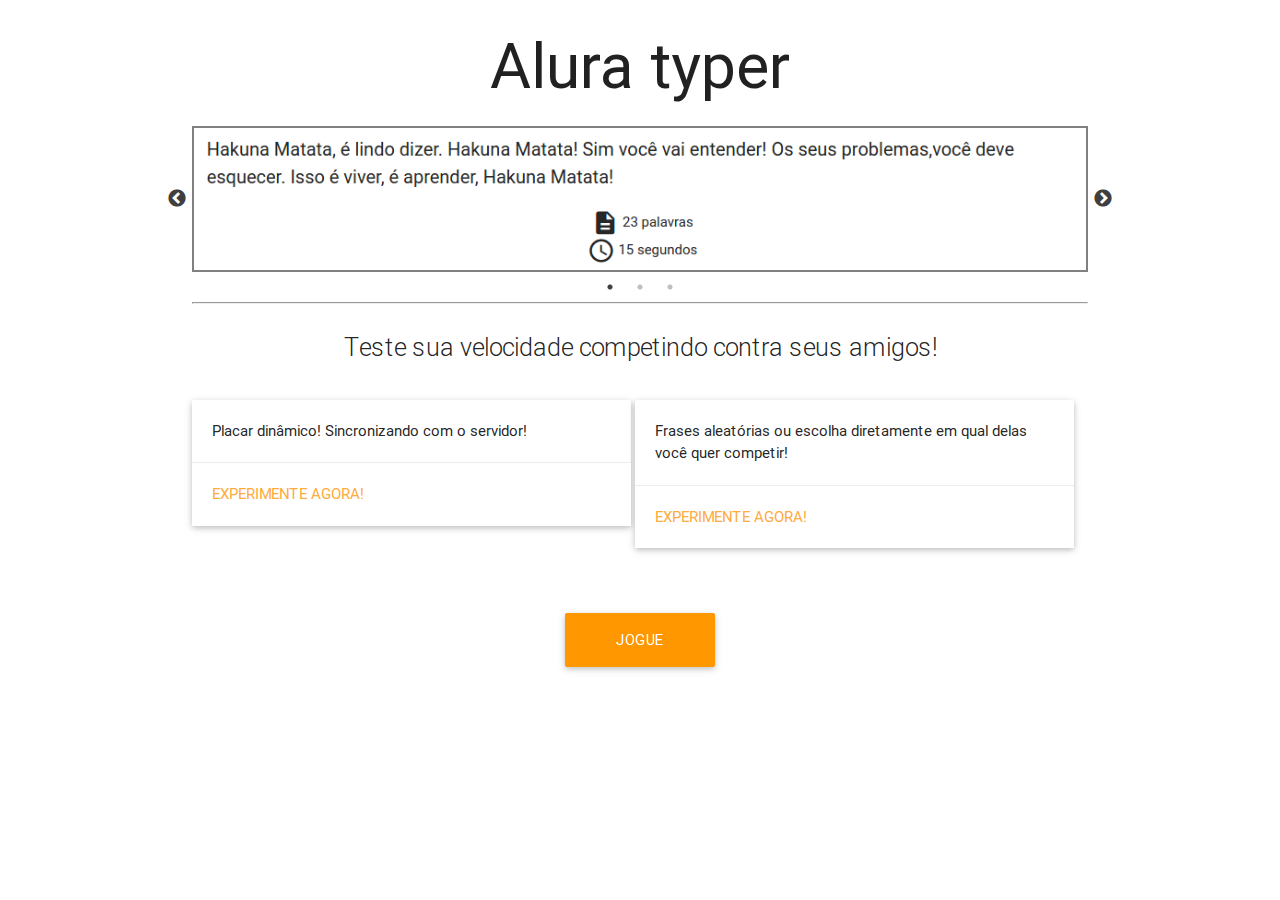
<file: public/index.html>
<!DOCTYPE html>
<html lang="en">
<head>
    <meta charset="UTF-8">
    <title>Alura Typer</title>
    <!--Import materialize.css-->
    <link rel="stylesheet" href="css/libs/materialize.min.css">
    <!-- Import Google Material Icons -->
    <link href="css/libs/google-fonts.css" rel="stylesheet">

    <link rel="stylesheet" type="text/css" href="slick/slick.css"/>

  <link rel="stylesheet" type="text/css" href="slick/slick-theme.css"/>

    <link href="css/index.css" rel="stylesheet">

</head>
<body>
    <section class="container">
        <h1 class="center titulo header">Alura typer</h1>
        <div class="slider">
            <img src="img/slide1.png" class="imagem-jogo">
            <img src="img/slide2.png" class="imagem-jogo">
            <img src="img/slide3.png" class="imagem-jogo">
        </div>
        <hr>
        <p class="flow-text center">Teste sua velocidade competindo contra seus amigos!</p>
        <div class="card">
           <div class="card-image">
             <!-- <img src="images/sample-1.jpg"> -->
           </div>
           <div class="card-content">
             <p>Placar dinâmico! Sincronizando com o servidor!</p>
           </div>
           <div class="card-action">
             <a href="principal.html">Experimente agora!</a>
           </div>
         </div>
         <div class="card">
           <div class="card-image">
             <!-- <img src="img/sl.jpg"> -->
           </div>
           <div class="card-content">
             <p>Frases aleatórias ou escolha diretamente em qual delas você quer competir!</p>
           </div>
           <div class="card-action">
             <a href="principal.html">Experimente agora!</a>
           </div>
         </div>

         <a class="waves-effect waves-light btn-large orange" id="botao-jogue" href="principal.html">Jogue agora!</a>

    </section>

    <script src="js/jquery.js"></script>
    <script src="slick/slick.min.js"></script>
    <script src="js/slider.js"></script>


</body>
</html>
</file>
<file: public/css/libs/google-fonts.css>
/* fallback */
@font-face {
  font-family: 'Material Icons';
  font-style: normal;
  font-weight: 400;
  src: local('../../fonts/Material Icons'), local('../../fonts/MaterialIcons-Regular'), url(https://fonts.gstatic.com/s/materialicons/v17/2fcrYFNaTjcS6g4U3t-Y5ZjZjT5FdEJ140U2DJYC3mY.woff2) format('woff2');
}

.material-icons {
  font-family: 'Material Icons';
  font-weight: normal;
  font-style: normal;
  font-size: 24px;
  line-height: 1;
  letter-spacing: normal;
  text-transform: none;
  display: inline-block;
  white-space: nowrap;
  word-wrap: normal;
  direction: ltr;
  -webkit-font-feature-settings: 'liga';
  -webkit-font-smoothing: antialiased;
}
</file>
<file: public/css/index.css>
.card{
	width: 49%;
	display: inline-block;
	vertical-align: top;
}


#botao-jogue{
	width: 150px;
	display: block;
	margin: 50px auto;
}

.imagem-jogo {
	border: 2px solid gray;
}

.slider{
	height: auto;
}

.slick-prev:before, .slick-next:before{
	color: black;
}
</file>
